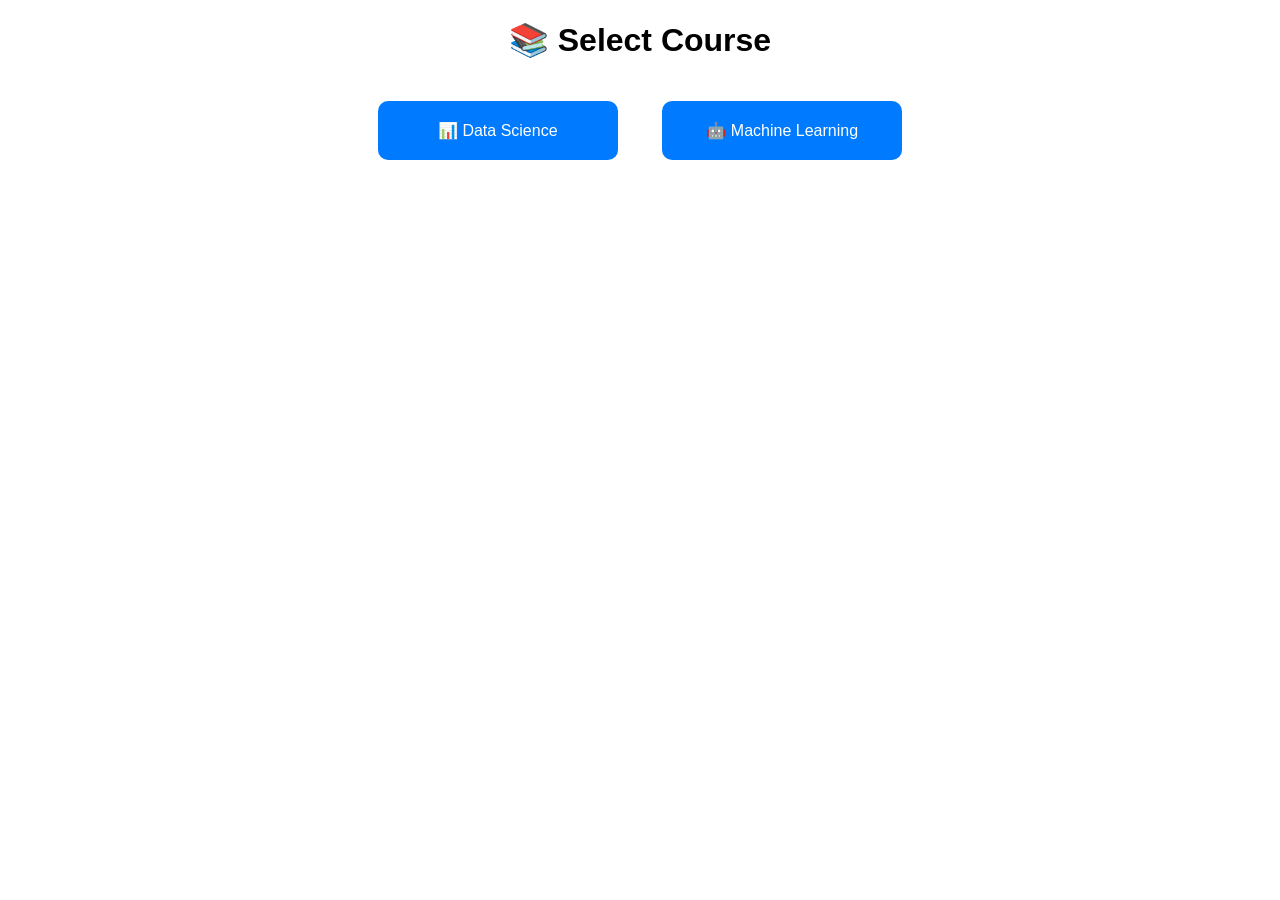
<file: courses.html>
<!DOCTYPE html>
<html>
<head>
    <title>Courses</title>
    <style>
        body {
            text-align: center;
            font-family: Arial;
        }

        .course-box {
            display: inline-block;
            padding: 20px;
            margin: 20px;
            background: #007BFF;
            color: white;
            border-radius: 10px;
            width: 200px;
            cursor: pointer;
        }

        .course-box:hover {
            background: #0056b3;
        }
    </style>
</head>
<body>

<h1>📚 Select Course</h1>

<div class="course-box" onclick="window.location.href='/course/datascience'">
    📊 Data Science
</div>

<div class="course-box" onclick="window.location.href='/course/ml'">
    🤖 Machine Learning
</div>

</body>
</html>
</file>
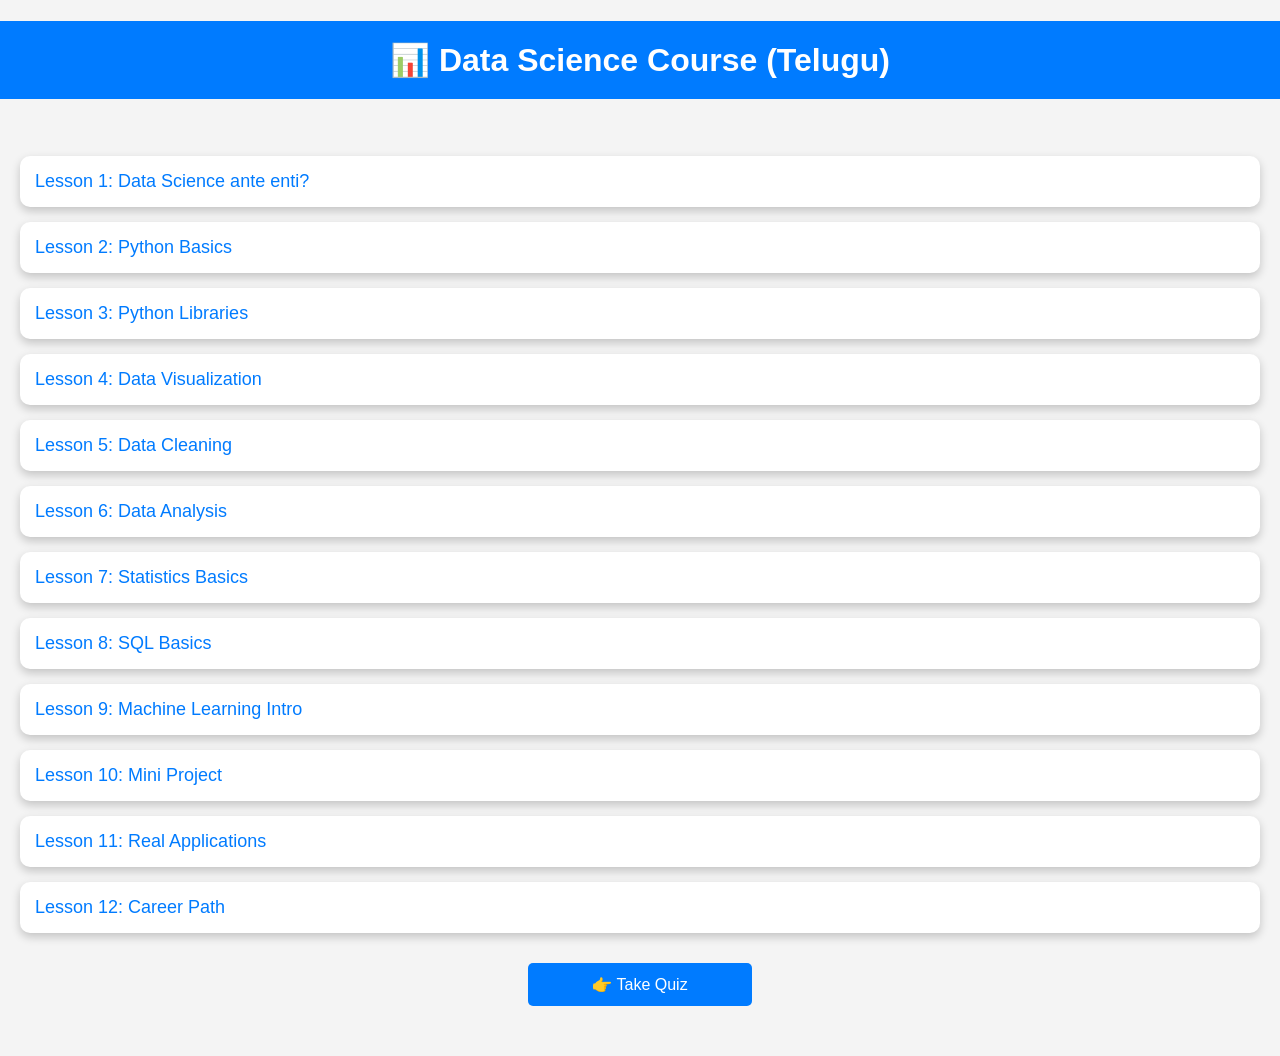
<file: datascience.html>
<!DOCTYPE html>
<html>

<head>
    <title>Data Science Course</title>

    <style>
        body {
            font-family: Arial;
            margin: 0;
            background: #f4f4f4;
        }

        h1 {
            text-align: center;
            padding: 20px;
            background: #007BFF;
            color: white;
        }

        .container {
            padding: 20px;
        }

        .lesson {
            background: white;
            margin: 15px 0;
            padding: 15px;
            border-radius: 10px;
            box-shadow: 0 4px 10px rgba(0,0,0,0.2);
        }

        .lesson a {
            text-decoration: none;
            color: #007BFF;
            font-size: 18px;
        }

        .btn {
            display: block;
            width: 200px;
            margin: 30px auto;
            padding: 12px;
            background: #007BFF;
            color: white;
            text-align: center;
            border-radius: 5px;
            text-decoration: none;
        }
    </style>
</head>

<body>

    <h1>📊 Data Science Course (Telugu)</h1>

    <div class="container">

        <div class="lesson">
            <a href="/lesson/1">Lesson 1: Data Science ante enti?</a>
        </div>

        <div class="lesson">
            <a href="/lesson/2">Lesson 2: Python Basics</a>
        </div>

        <div class="lesson">
            <a href="/lesson/3">Lesson 3: Python Libraries</a>
        </div>

        <div class="lesson">
            <a href="/lesson/4">Lesson 4: Data Visualization</a>
        </div>

        <div class="lesson">
            <a href="/lesson/5">Lesson 5: Data Cleaning</a>
        </div>

        <div class="lesson">
            <a href="/lesson/6">Lesson 6: Data Analysis</a>
        </div>

        <div class="lesson">
            <a href="/lesson/7">Lesson 7: Statistics Basics</a>
        </div>

        <div class="lesson">
            <a href="/lesson/8">Lesson 8: SQL Basics</a>
        </div>

        <div class="lesson">
            <a href="/lesson/9">Lesson 9: Machine Learning Intro</a>
        </div>

        <div class="lesson">
            <a href="/lesson/10">Lesson 10: Mini Project</a>
        </div>

        <div class="lesson">
            <a href="/lesson/11">Lesson 11: Real Applications</a>
        </div>

        <div class="lesson">
            <a href="/lesson/12">Lesson 12: Career Path</a>
        </div>

        <a href="/quiz" class="btn">👉 Take Quiz</a>

    </div>

</body>

</html>
</file>
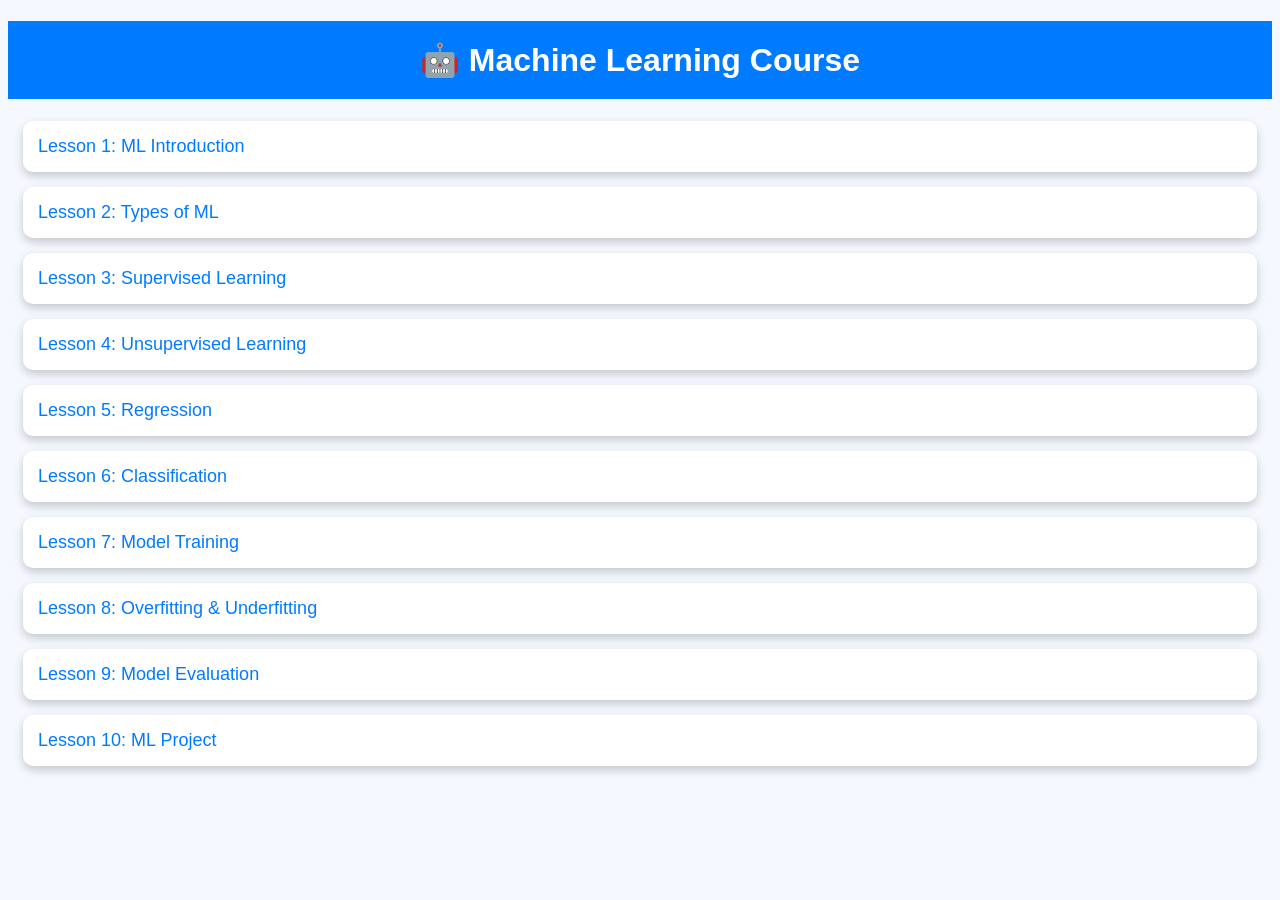
<file: machinelearning.html>
<!DOCTYPE html>
<html>
<head>
    <title>Machine Learning Course</title>

    <style>
        body {
            background: #f5f9ff;
            font-family: Arial;
        }

        h1 {
            text-align: center;
            background: #007BFF;
            color: white;
            padding: 20px;
        }

        .lesson {
            background: white;
            margin: 15px;
            padding: 15px;
            border-radius: 10px;
            box-shadow: 0 4px 10px rgba(0,0,0,0.2);
        }

        a {
            text-decoration: none;
            color: #007BFF;
            font-size: 18px;
        }
    </style>
</head>

<body>

<h1>🤖 Machine Learning Course</h1>

<div class="lesson"><a href="/ml_lesson/1">Lesson 1: ML Introduction</a></div>
<div class="lesson"><a href="/ml_lesson/2">Lesson 2: Types of ML</a></div>
<div class="lesson"><a href="/ml_lesson/3">Lesson 3: Supervised Learning</a></div>
<div class="lesson"><a href="/ml_lesson/4">Lesson 4: Unsupervised Learning</a></div>
<div class="lesson"><a href="/ml_lesson/5">Lesson 5: Regression</a></div>
<div class="lesson"><a href="/ml_lesson/6">Lesson 6: Classification</a></div>
<div class="lesson"><a href="/ml_lesson/7">Lesson 7: Model Training</a></div>
<div class="lesson"><a href="/ml_lesson/8">Lesson 8: Overfitting & Underfitting</a></div>
<div class="lesson"><a href="/ml_lesson/9">Lesson 9: Model Evaluation</a></div>
<div class="lesson"><a href="/ml_lesson/10">Lesson 10: ML Project</a></div>

</body>
</html>
</file>
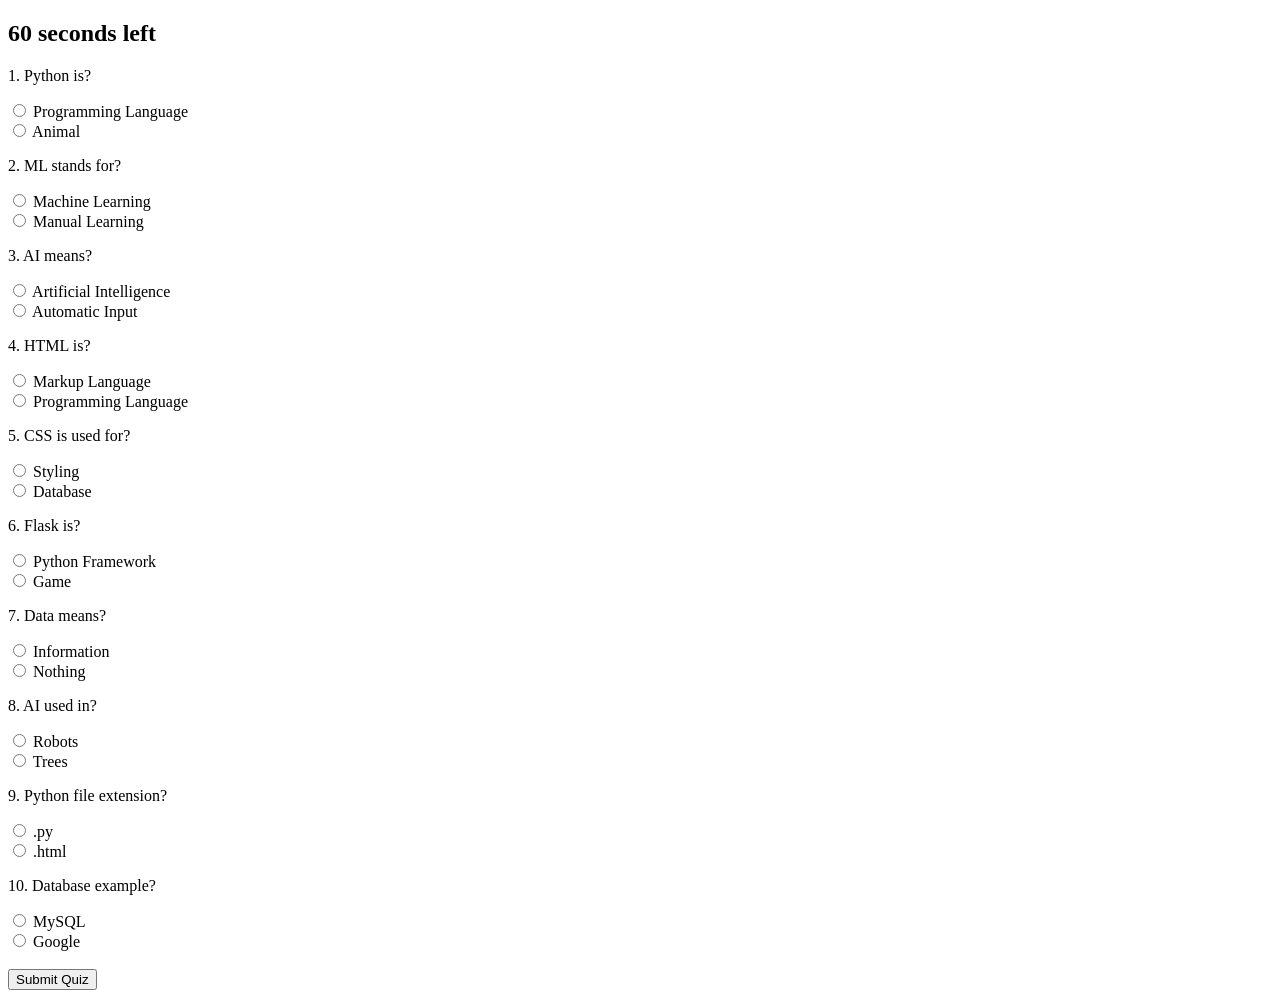
<file: quiz.html>
<!DOCTYPE html>
<html>
<head>
    <title>Quiz</title>

    <script>
        let timeLeft = 60; // 60 seconds

        function startTimer() {
            let timer = setInterval(function() {
                document.getElementById("timer").innerHTML = timeLeft + " seconds left";
                timeLeft--;

                if (timeLeft < 0) {
                    clearInterval(timer);
                    alert("Time up! Submitting quiz...");
                    document.getElementById("quizForm").submit();
                }
            }, 1000);
        }

        window.onload = startTimer;
    </script>
</head>

<body>

<h2 id="timer">Time Left: 60</h2>

<form action="/quiz" method="POST">

<!-- Question 1 -->
<p>1. Python is?</p>
<input type="radio" name="q1" value="1"> Programming Language<br>
<input type="radio" name="q1" value="0"> Animal<br>

<!-- Question 2 -->
<p>2. ML stands for?</p>
<input type="radio" name="q2" value="1"> Machine Learning<br>
<input type="radio" name="q2" value="0"> Manual Learning<br>

<!-- Question 3 -->
<p>3. AI means?</p>
<input type="radio" name="q3" value="1"> Artificial Intelligence<br>
<input type="radio" name="q3" value="0"> Automatic Input<br>

<!-- Question 4 -->
<p>4. HTML is?</p>
<input type="radio" name="q4" value="1"> Markup Language<br>
<input type="radio" name="q4" value="0"> Programming Language<br>

<!-- Question 5 -->
<p>5. CSS is used for?</p>
<input type="radio" name="q5" value="1"> Styling<br>
<input type="radio" name="q5" value="0"> Database<br>

<!-- Question 6 -->
<p>6. Flask is?</p>
<input type="radio" name="q6" value="1"> Python Framework<br>
<input type="radio" name="q6" value="0"> Game<br>

<!-- Question 7 -->
<p>7. Data means?</p>
<input type="radio" name="q7" value="1"> Information<br>
<input type="radio" name="q7" value="0"> Nothing<br>

<!-- Question 8 -->
<p>8. AI used in?</p>
<input type="radio" name="q8" value="1"> Robots<br>
<input type="radio" name="q8" value="0"> Trees<br>

<!-- Question 9 -->
<p>9. Python file extension?</p>
<input type="radio" name="q9" value="1"> .py<br>
<input type="radio" name="q9" value="0"> .html<br>

<!-- Question 10 -->
<p>10. Database example?</p>
<input type="radio" name="q10" value="1"> MySQL<br>
<input type="radio" name="q10" value="0"> Google<br>

<br>
<button type="submit">Submit Quiz</button>

</form>

</body>
</html>
</file>
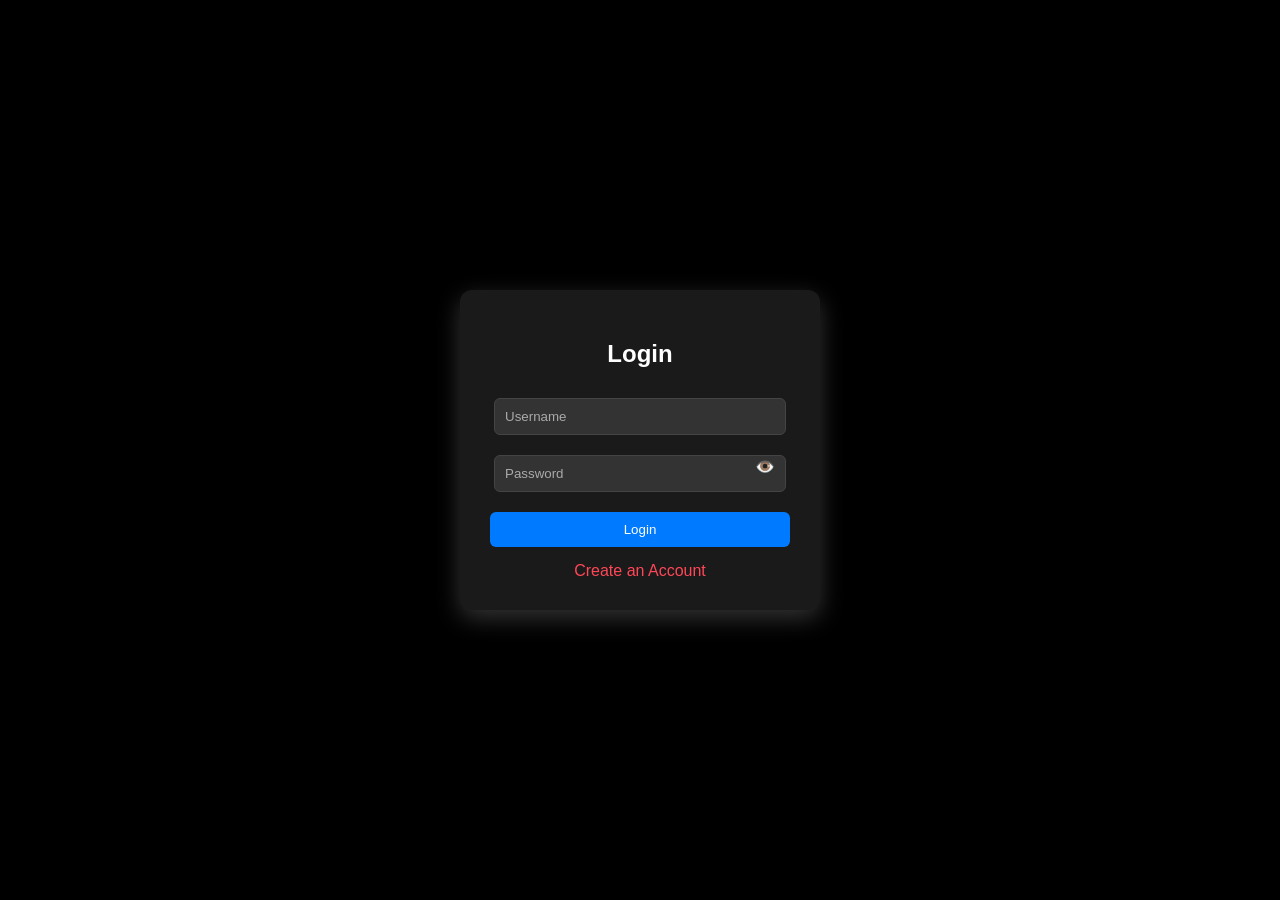
<file: signin.html>
<!DOCTYPE html>
<html>
<head>
<title>Login</title>

<style>
body {
    margin: 0;
    height: 100vh;
    background-color: #000000; /* black background */
    display: flex;
    justify-content: center;
    align-items: center;
    font-family: Arial;
}

.box {
    background-color: #1a1a1a;
    padding: 30px;
    border-radius: 12px;
    width: 300px;
    text-align: center;
    box-shadow: 0 8px 25px rgba(255,255,255,0.2);
    color: white;
}

h2 {
    color: white;
    margin-bottom: 20px;
}

input {
    width: 90%;
    padding: 10px;
    margin: 10px 0;
    border-radius: 6px;
    border: 1px solid #444;
    background-color: #333;
    color: white;
}

input::placeholder {
    color: #aaa;
}

.password-container {
    position: relative;
}

.password-container span {
    position: absolute;
    right: 15px;
    top: 12px;
    cursor: pointer;
    color: #fff;
}

button.login-btn {
    width: 100%;
    padding: 10px;
    background-color: #007bff;
    color: white;
    border: none;
    border-radius: 6px;
    cursor: pointer;
    margin-top: 10px;
}

button.login-btn:hover {
    background-color: #0056b3;
}

.link {
    margin-top: 15px;
    display: block;
    color: #ff4757;
    text-decoration: none;
}

.link:hover {
    text-decoration: underline;
}
</style>

<script>
function togglePassword(id) {
    var pass = document.getElementById(id);
    pass.type = (pass.type === "password") ? "text" : "password";
}
</script>

</head>
<body>

<div class="box">
    <h2>Login</h2>
    <form method="POST" action="/login">
        <input type="text" name="username" placeholder="Username" required>
        <div class="password-container">
            <input type="password" id="login-password" name="password" placeholder="Password" required>
            <span onclick="togglePassword('login-password')">👁️</span>
        </div>
        <button type="submit" class="login-btn">Login</button>
    </form>
    <a href="/signup" class="link">Create an Account</a>
</div>

</body>
</html>
</file>
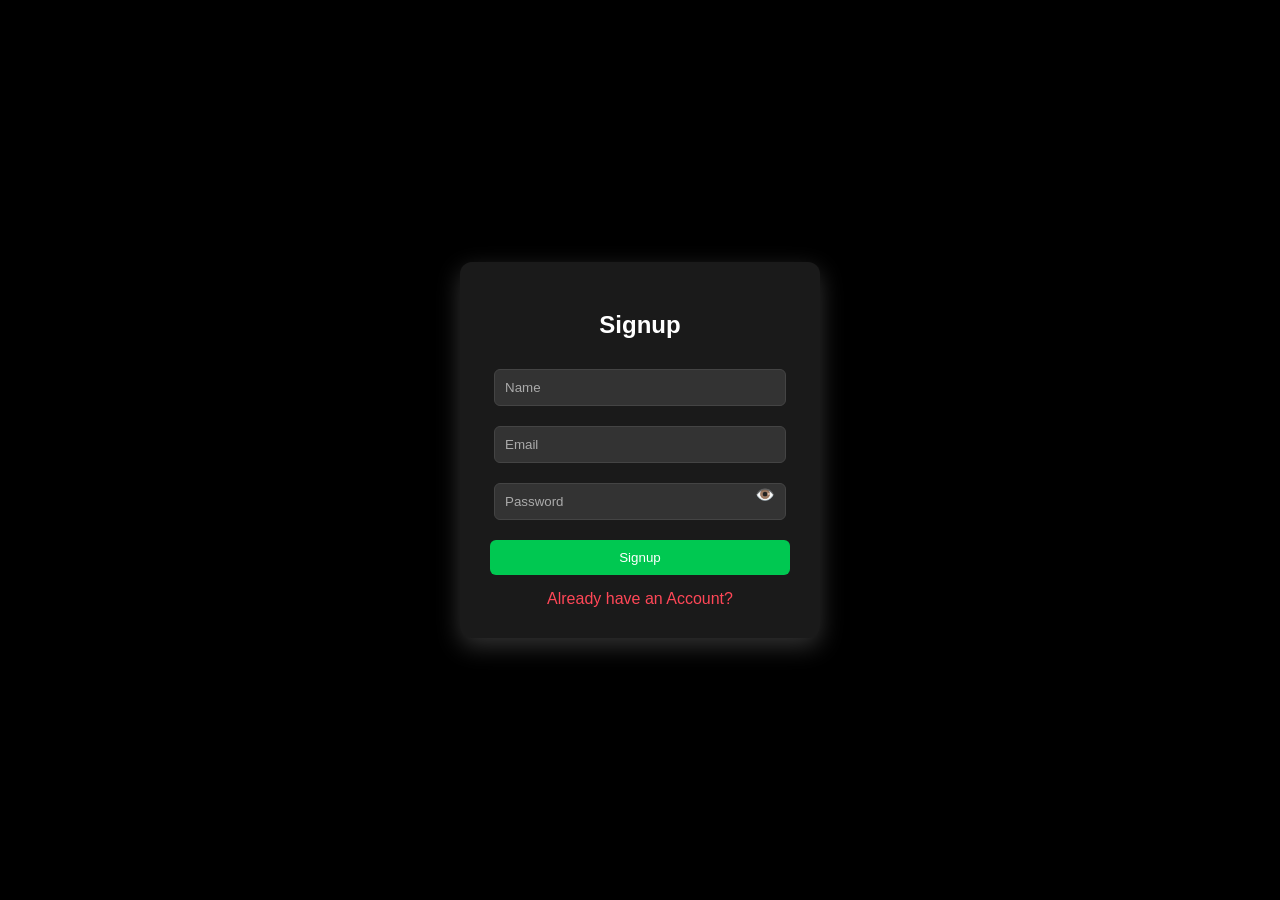
<file: signup.html>
<!DOCTYPE html>
<html>
<head>
<title>Signup</title>

<style>
body {
    margin: 0;
    height: 100vh;
    background-color: #000000; /* black background */
    display: flex;
    justify-content: center;
    align-items: center;
    font-family: Arial;
}

.box {
    background-color: #1a1a1a;
    padding: 30px;
    border-radius: 12px;
    width: 300px;
    text-align: center;
    box-shadow: 0 8px 25px rgba(255,255,255,0.2);
    color: white;
}

h2 {
    color: white;
    margin-bottom: 20px;
}

input {
    width: 90%;
    padding: 10px;
    margin: 10px 0;
    border-radius: 6px;
    border: 1px solid #444;
    background-color: #333;
    color: white;
}

input::placeholder {
    color: #aaa;
}

.password-container {
    position: relative;
}

.password-container span {
    position: absolute;
    right: 15px;
    top: 12px;
    cursor: pointer;
    color: #fff;
}

button.signup-btn {
    width: 100%;
    padding: 10px;
    background-color: #00c851;
    color: white;
    border: none;
    border-radius: 6px;
    cursor: pointer;
    margin-top: 10px;
}

button.signup-btn:hover {
    background-color: #007e33;
}

.link {
    margin-top: 15px;
    display: block;
    color: #ff4757;
    text-decoration: none;
}

.link:hover {
    text-decoration: underline;
}
</style>

<script>
function togglePassword(id) {
    var pass = document.getElementById(id);
    pass.type = (pass.type === "password") ? "text" : "password";
}
</script>

</head>
<body>

<div class="box">
    <h2>Signup</h2>
    <form method="POST" action="/signup">
        <input type="text" name="name" placeholder="Name" required>
        <input type="email" name="email" placeholder="Email" required>
        <div class="password-container">
            <input type="password" id="signup-password" name="password" placeholder="Password" required>
            <span onclick="togglePassword('signup-password')">👁️</span>
        </div>
        <button type="submit" class="signup-btn">Signup</button>
    </form>
    <a href="/login" class="link">Already have an Account?</a>
</div>

</body>
</html>
</file>
